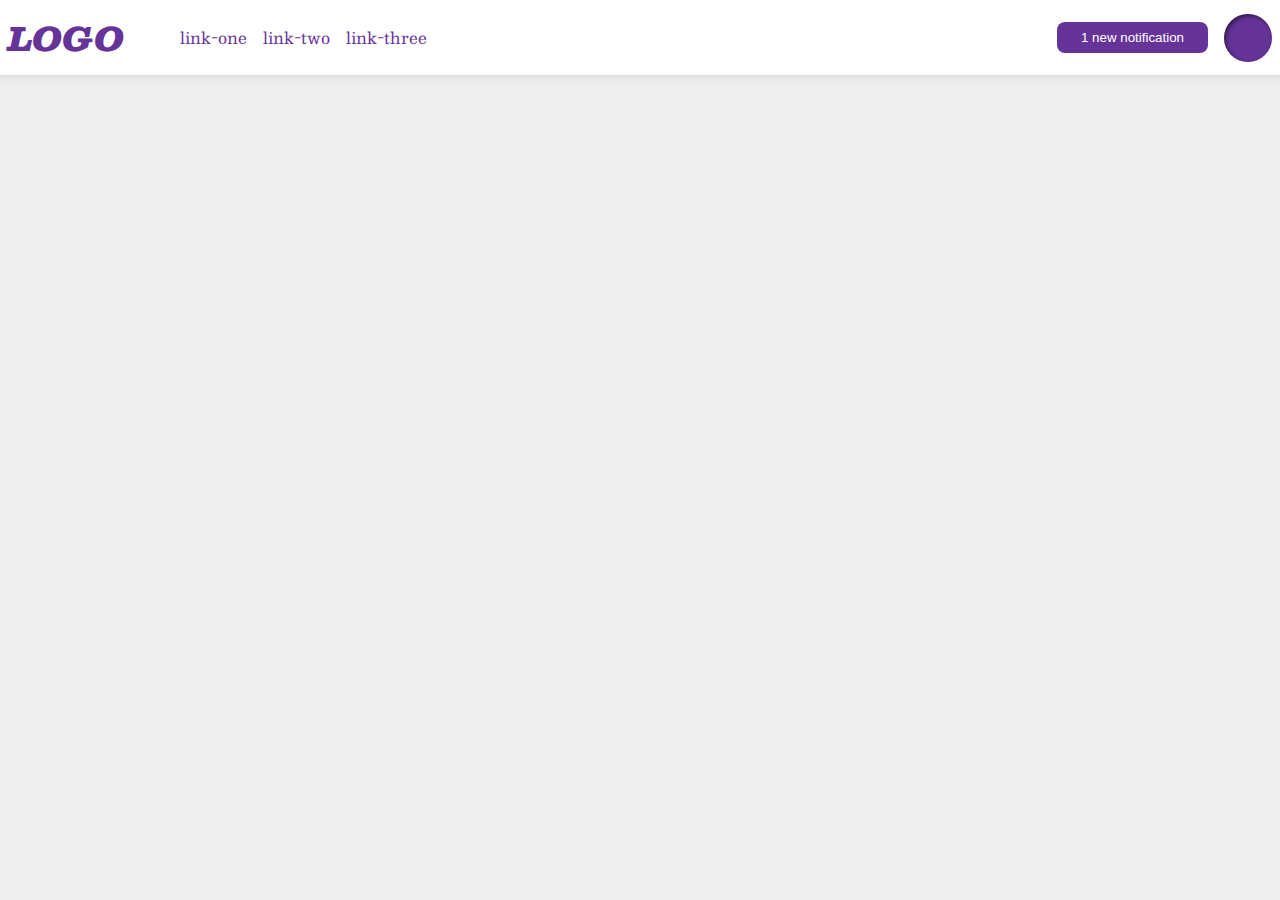
<file: flex/03-flex-header-2/index.html>
<!DOCTYPE html>
<html lang="en">

<head>
  <meta charset="UTF-8">
  <meta http-equiv="X-UA-Compatible" content="IE=edge">
  <meta name="viewport" content="width=device-width, initial-scale=1.0">
  <title>Flex Header 2</title>
  <link rel="stylesheet" href="style.css">
</head>

<body>
  <div class="header">
    <div class="left-side">
      <div class="logo">
        LOGO
      </div>
      <ul class="links">
        <li><a href="google.com">link-one</a></li>
        <li><a href="google.com">link-two</a></li>
        <li><a href="google.com">link-three</a></li>
      </ul>
    </div>
    <div class="right-side">
      <button class="notifications">
        1 new notification
      </button>
      <div class="profile-image"></div>
    </div>
  </div>
</body>

</html>
</file>
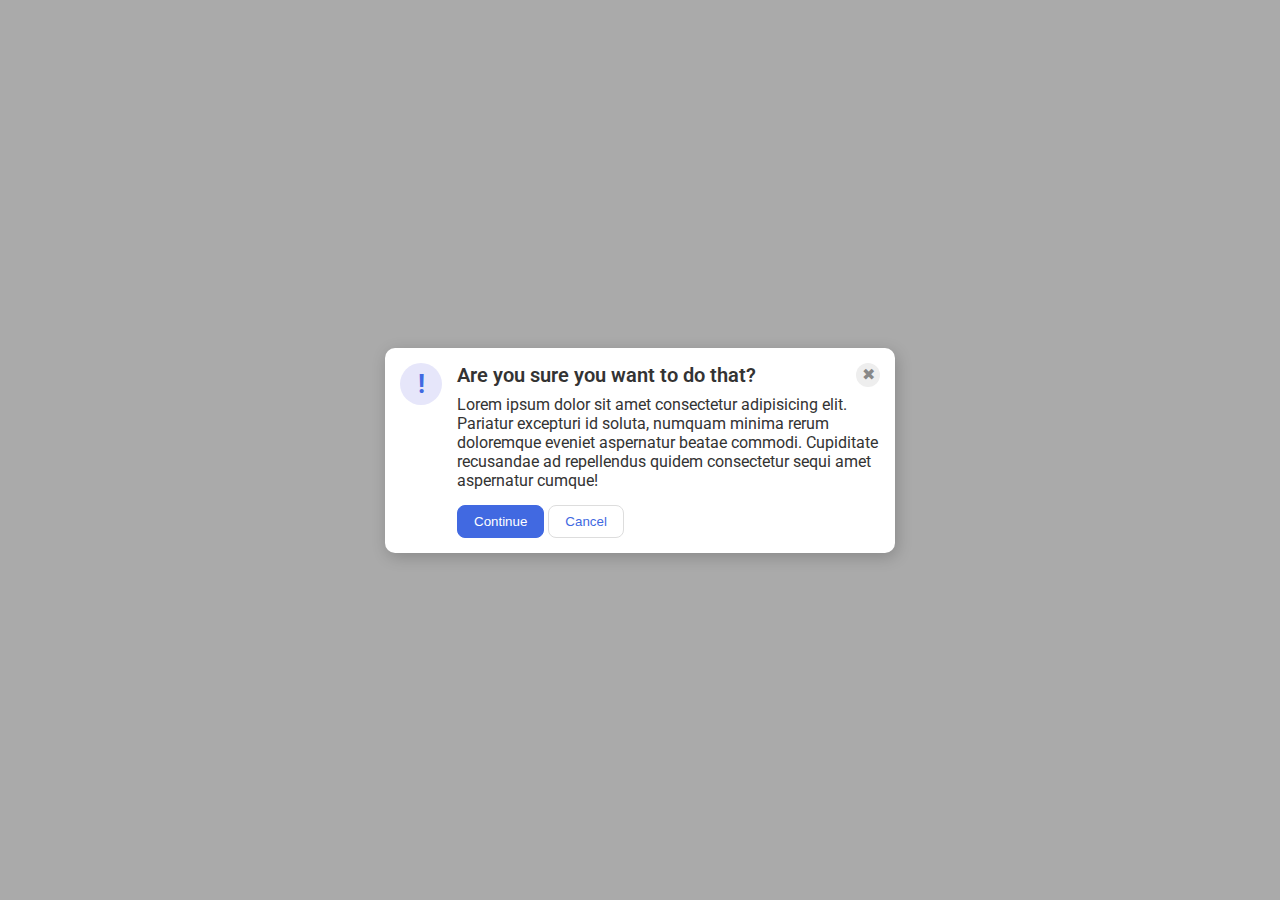
<file: flex/05-flex-modal/index.html>
<!DOCTYPE html>
<html lang="en">

<head>
  <meta charset="UTF-8">
  <meta http-equiv="X-UA-Compatible" content="IE=edge">
  <meta name="viewport" content="width=device-width, initial-scale=1.0">
  <link rel="stylesheet" href="style.css">
  <title>Modal</title>
</head>

<body>
  <div class="modal">
    <div class="icon">!</div>
    <div class="container">
      <div class="header">Are you sure you want to do that?
        <div class="close-button">✖</div>
      </div>
      <div class="text">Lorem ipsum dolor sit amet consectetur adipisicing elit. Pariatur excepturi id soluta, numquam
        minima rerum doloremque eveniet aspernatur beatae commodi. Cupiditate recusandae ad repellendus quidem
        consectetur
        sequi amet aspernatur cumque!</div>
      <button class="continue">Continue</button>
      <button class="cancel">Cancel</button>
    </div>
  </div>
</body>

</html>
</file>
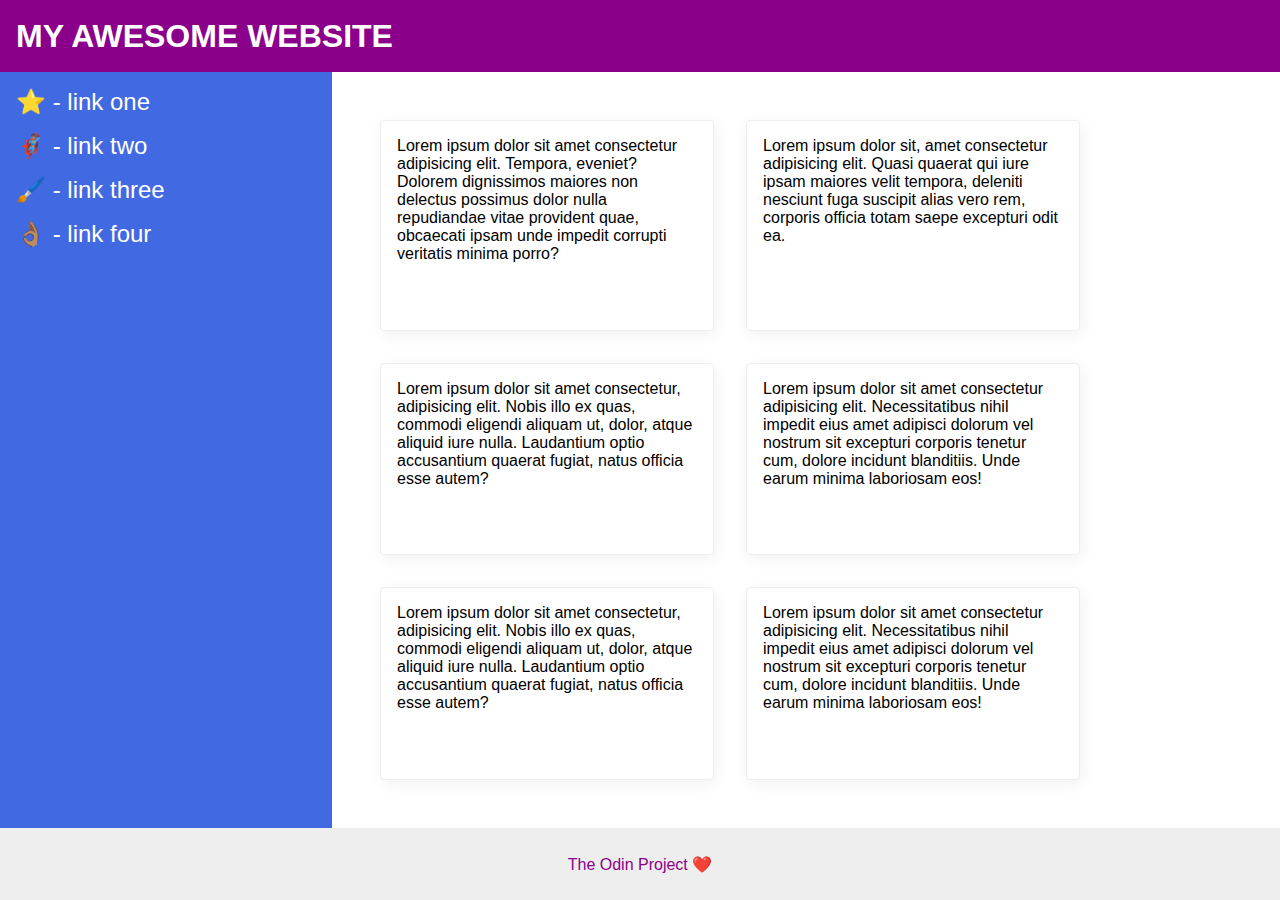
<file: flex/07-flex-layout-2/index.html>
<!DOCTYPE html>
<html lang="en">

<head>
  <meta charset="UTF-8">
  <meta http-equiv="X-UA-Compatible" content="IE=edge">
  <meta name="viewport" content="width=device-width, initial-scale=1.0">
  <title>The Holy Grail</title>
  <link rel="stylesheet" href="style.css">
</head>

<body>
  <div class="header">
    MY AWESOME WEBSITE
  </div>

  <div class="content">
    <div class="sidebar">
      <ul>
        <li><a href="google.com">⭐ - link one</a></li>
        <li><a href="google.com">🦸🏽‍♂️ - link two</a></li>
        <li><a href="google.com">🖌️ - link three</a></li>
        <li><a href="google.com">👌🏽 - link four</a></li>
      </ul>
    </div>
    <div class="cards">
      <div class="card">Lorem ipsum dolor sit amet consectetur adipisicing elit. Tempora, eveniet? Dolorem dignissimos
        maiores non delectus possimus dolor nulla repudiandae vitae provident quae, obcaecati ipsam unde impedit
        corrupti
        veritatis minima porro?</div>
      <div class="card">Lorem ipsum dolor sit, amet consectetur adipisicing elit. Quasi quaerat qui iure ipsam maiores
        velit tempora, deleniti nesciunt fuga suscipit alias vero rem, corporis officia totam saepe excepturi odit ea.
      </div>
      <div class="card">Lorem ipsum dolor sit amet consectetur, adipisicing elit. Nobis illo ex quas, commodi eligendi
        aliquam ut, dolor, atque aliquid iure nulla. Laudantium optio accusantium quaerat fugiat, natus officia esse
        autem?</div>
      <div class="card">Lorem ipsum dolor sit amet consectetur adipisicing elit. Necessitatibus nihil impedit eius amet
        adipisci dolorum vel nostrum sit excepturi corporis tenetur cum, dolore incidunt blanditiis. Unde earum minima
        laboriosam eos!</div>
      <div class="card">Lorem ipsum dolor sit amet consectetur, adipisicing elit. Nobis illo ex quas, commodi eligendi
        aliquam ut, dolor, atque aliquid iure nulla. Laudantium optio accusantium quaerat fugiat, natus officia esse
        autem?</div>
      <div class="card">Lorem ipsum dolor sit amet consectetur adipisicing elit. Necessitatibus nihil impedit eius amet
        adipisci dolorum vel nostrum sit excepturi corporis tenetur cum, dolore incidunt blanditiis. Unde earum minima
        laboriosam eos!</div>
    </div>
  </div>

  <div class="footer">
    The Odin Project ❤️
  </div>
</body>

</html>
</file>
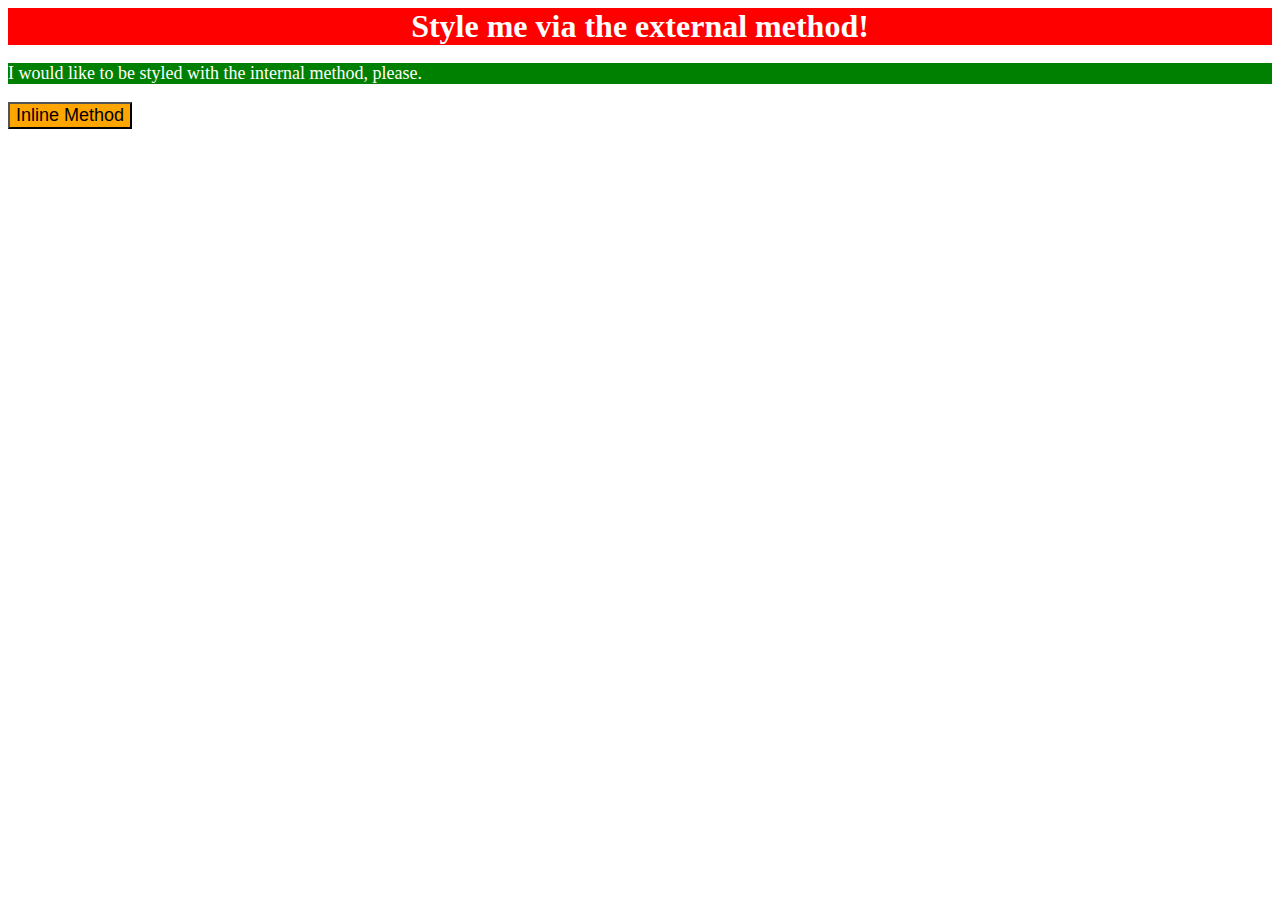
<file: foundations/01-css-methods/index.html>
<!DOCTYPE html>
<html lang="en">

<head>
  <meta charset="UTF-8">
  <meta http-equiv="X-UA-Compatible" content="IE=edge">
  <meta name="viewport" content="width=device-width, initial-scale=1.0">
  <link rel="stylesheet" href="./styles.css">
  <title>Methods for Adding CSS</title>
  <style>
    p {
      background-color: green;
      color: white;
      font-size: 18px;
    }
  </style>
</head>

<body>
  <div>Style me via the external method!</div>
  <p>I would like to be styled with the internal method, please.</p>
  <button style="background-color: orange; font-size: 18px">Inline Method</button>
</body>

</html>
</file>
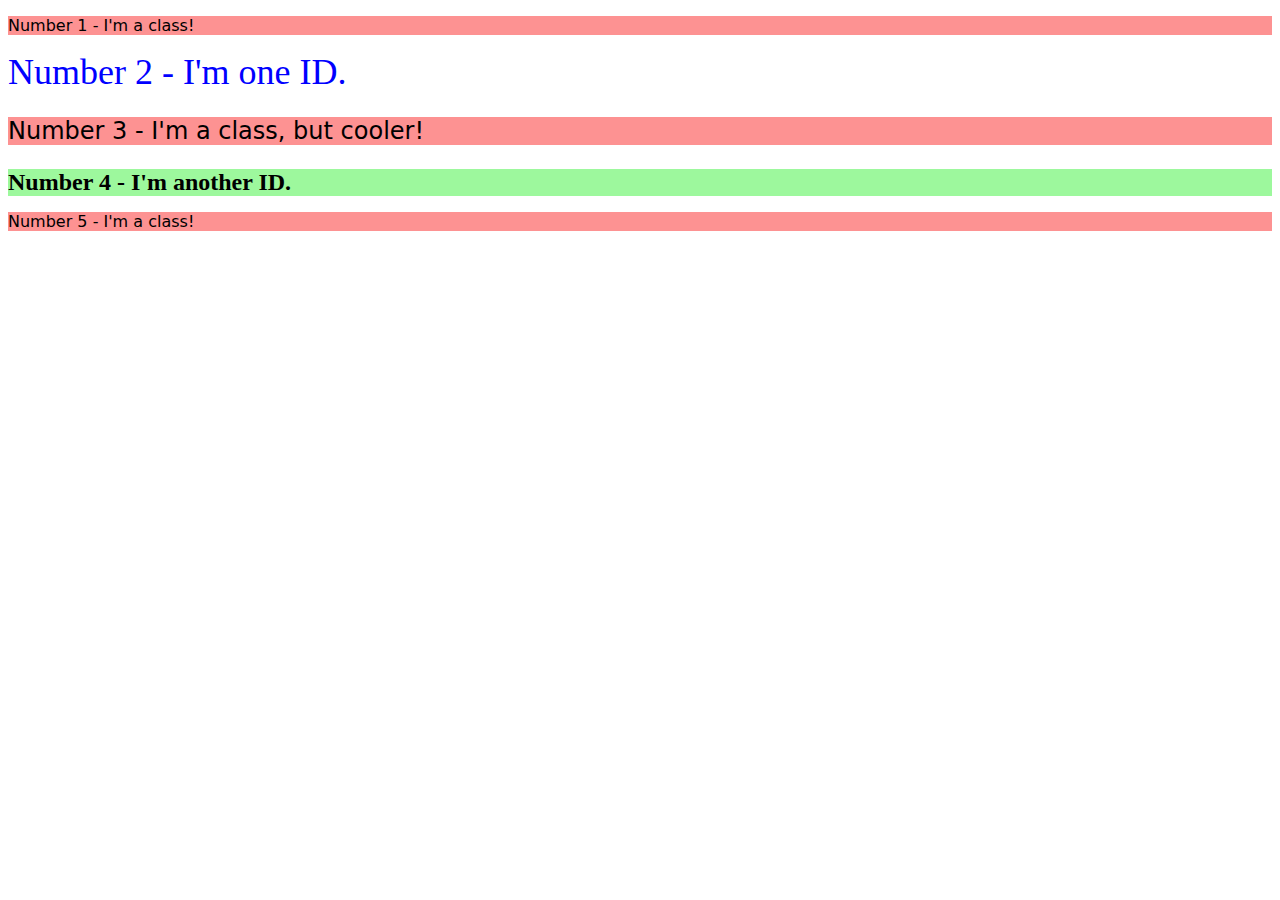
<file: foundations/02-class-id-selectors/index.html>
<!DOCTYPE html>
<html lang="en">

<head>
  <meta charset="UTF-8">
  <meta http-equiv="X-UA-Compatible" content="IE=edge">
  <meta name="viewport" content="width=device-width, initial-scale=1.0">
  <title>Class and ID Selectors</title>
  <link rel="stylesheet" href="./style.css">
</head>

<body>
  <p class="odd">Number 1 - I'm a class!</p>
  <div class="even" id="two">Number 2 - I'm one ID.</div>
  <p class="odd cooler">Number 3 - I'm a class, but cooler!</p>
  <div class="even" id="four">Number 4 - I'm another ID.</div>
  <p class="odd">Number 5 - I'm a class!</p>
</body>

</html>
</file>
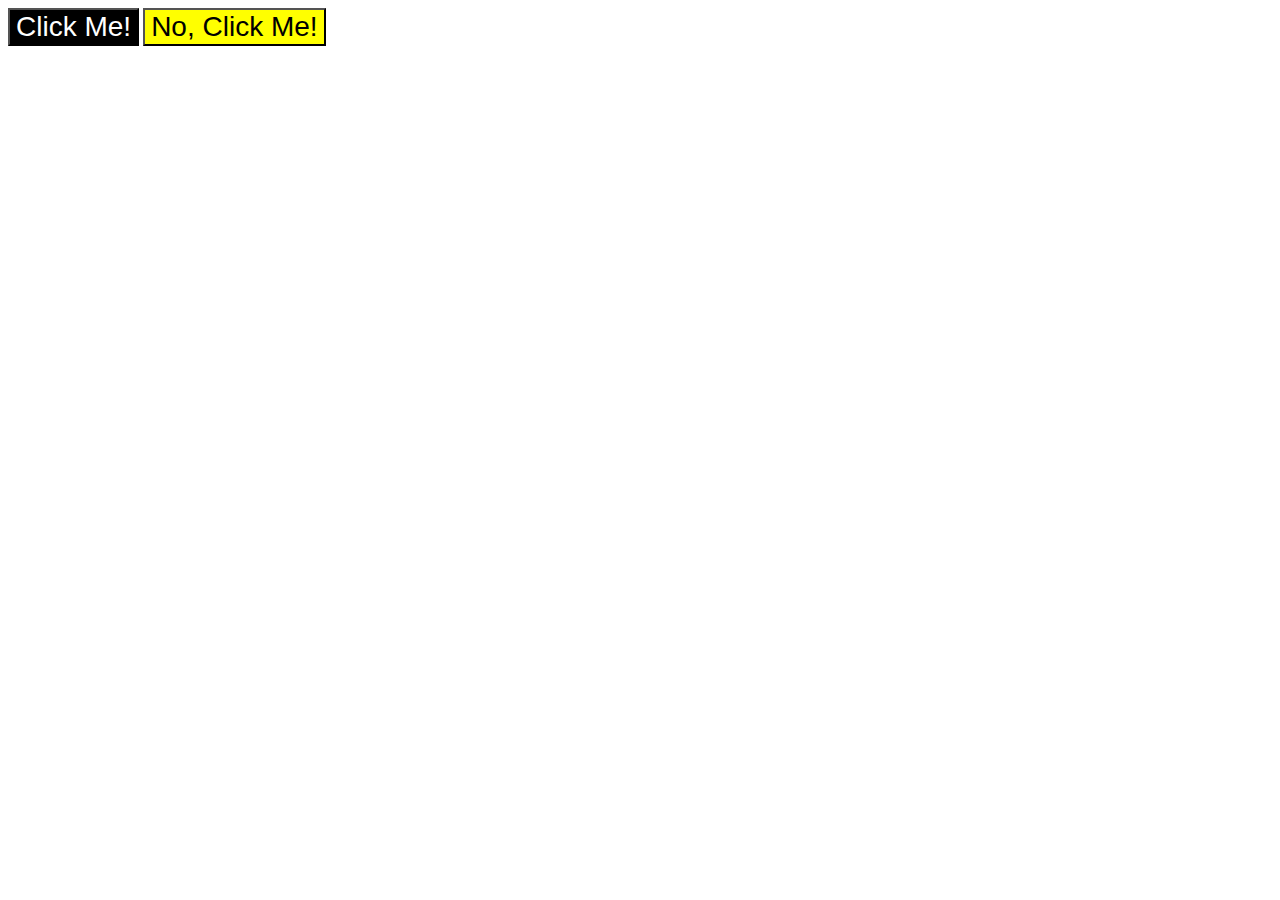
<file: foundations/03-grouping-selectors/index.html>
<!DOCTYPE html>
<html lang="en">

<head>
  <meta charset="UTF-8">
  <meta http-equiv="X-UA-Compatible" content="IE=edge">
  <meta name="viewport" content="width=device-width, initial-scale=1.0">
  <title>Grouping Selectors</title>
  <link rel="stylesheet" href="style.css">
</head>

<body>
  <button class="click">Click Me!</button>
  <button class="click-me">No, Click Me!</button>
</body>

</html>
</file>
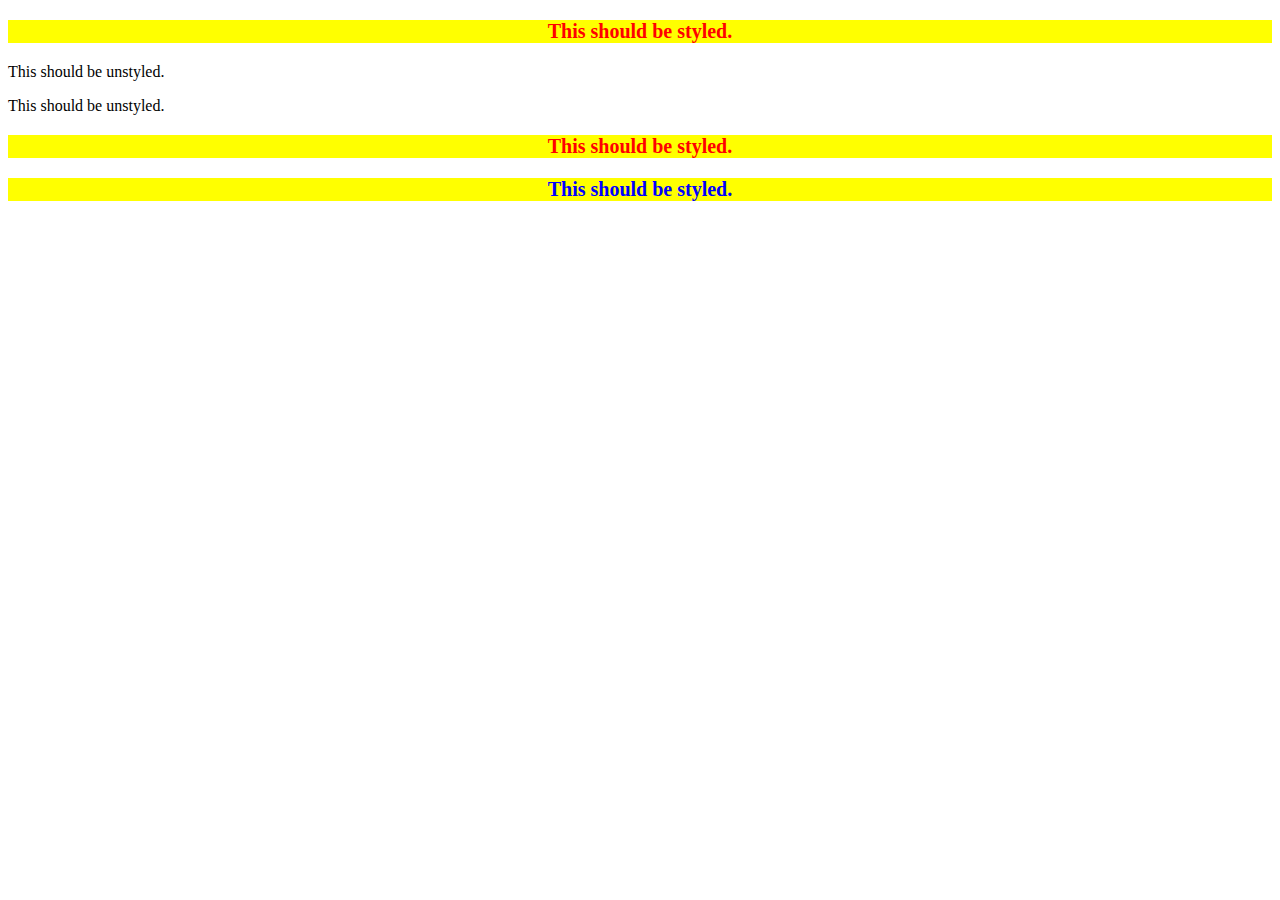
<file: foundations/05-descendant-combinator/index.html>
<!DOCTYPE html>
<html lang="en">

<head>
  <meta charset="UTF-8">
  <meta http-equiv="X-UA-Compatible" content="IE=edge">
  <meta name="viewport" content="width=device-width, initial-scale=1.0">
  <title>Descendant Combinator</title>
  <link rel="stylesheet" href="style.css">
</head>

<body>
  <div class="container">
    <p class="text">This should be styled.</p>
  </div>
  <p class="text">This should be unstyled.</p>
  <p class="text">This should be unstyled.</p>
  <div class="container">
    <p class="text">This should be styled.</p>
    <p class="text" id="special">This should be styled.</p>
  </div>
</body>

</html>
</file>
<file: flex/03-flex-header-2/style.css>
/* this is some magical font-importing.  
you'll learn about it later. */
@import url("https://fonts.googleapis.com/css2?family=Besley:ital,wght@0,400;1,900&display=swap");

body {
  margin: 0;
  background: #eee;
  font-family: Besley, serif;
}

.header {
  background: white;
  border-bottom: 1px solid #ddd;
  box-shadow: 0 0 8px rgba(0, 0, 0, 0.1);
  display: flex;
  justify-content: space-between;
  padding: 8px;
}

.left-side,
.right-side {
  display: flex;
  align-items: center;
  gap: 16px;
}

.profile-image {
  background: rebeccapurple;
  box-shadow: inset 2px 2px 4px rgba(0, 0, 0, 0.5);
  border-radius: 50%;
  width: 48px;
  height: 48px;
}

.logo {
  color: rebeccapurple;
  font-size: 32px;
  font-weight: 900;
  font-style: italic;
}

button {
  border: none;
  border-radius: 8px;
  background: rebeccapurple;
  color: white;
  padding: 8px 24px;
}

a {
  /* this removes the line under our links */
  text-decoration: none;
  color: rebeccapurple;
}

ul {
  list-style-type: none;
  display: flex;
  align-items: center;
  gap: 16px;
}
</file>
<file: flex/05-flex-modal/style.css>
@import url("https://fonts.googleapis.com/css2?family=Roboto:wght@400;700&display=swap");

html,
body {
  height: 100%;
}

body {
  font-family: Roboto, sans-serif;
  margin: 0;
  background: #aaa;
  color: #333;
  /* I'll give you this one for free lol */
  display: flex;
  align-items: center;
  justify-content: center;
}

.modal {
  background: white;
  width: 480px;
  border-radius: 10px;
  box-shadow: 2px 4px 16px rgba(0, 0, 0, 0.2);
  display: flex;
  gap: 15px;
  padding: 15px;
}

.icon {
  color: royalblue;
  font-size: 26px;
  font-weight: 700;
  background: lavender;
  width: 42px;
  height: 42px;
  border-radius: 50%;
  display: flex;
  align-items: center;
  justify-content: center;
  flex-shrink: 0;
}

.header {
  display: flex;
  align-items: center;
  justify-content: space-between;
  font-size: 20px;
  font-weight: 600;
  margin-bottom: 8px;
}

.text {
  margin-bottom: 15px;
}

.close-button {
  background: #eee;
  border-radius: 50%;
  color: #888;
  font-weight: 400;
  font-size: 16px;
  height: 24px;
  width: 24px;
  display: flex;
  align-items: center;
  justify-content: center;
}

button {
  padding: 8px 16px;
  border-radius: 8px;
}

button.continue {
  background: royalblue;
  border: 1px solid royalblue;
  color: white;
}

button.cancel {
  background: white;
  border: 1px solid #ddd;
  color: royalblue;
}
</file>
<file: flex/07-flex-layout-2/style.css>
body {
  font-family: -apple-system, BlinkMacSystemFont, "Segoe UI", Roboto, Oxygen,
    Ubuntu, Cantarell, "Open Sans", "Helvetica Neue", sans-serif;
  margin: 0;
  min-height: 100vh;
  display: flex;
  flex-direction: column;
}

ul {
  list-style-type: none;
  margin: 0;
  padding: 0;
}

li {
  margin-bottom: 16px;
}

a {
  text-decoration: none;
  color: white;
  font-size: 24px;
}

.header {
  height: 72px;
  background: darkmagenta;
  color: white;
  font-size: 32px;
  font-weight: 900;
  padding: 0 16px;
  display: flex;
  align-items: center;
}

.content {
  display: flex;
  flex: 1;
}

.footer {
  height: 72px;
  background: #eee;
  color: darkmagenta;
  display: flex;
  align-items: center;
  justify-content: center;
}

.sidebar {
  width: 300px;
  background: royalblue;
  padding: 16px;
  flex-shrink: 0;
}

.cards {
  padding: 32px;
  display: flex;
  flex-wrap: wrap;
}

.card {
  border: 1px solid #eee;
  box-shadow: 2px 4px 16px rgba(0, 0, 0, 0.06);
  border-radius: 4px;
  width: 300px;
  padding: 16px;
  margin: 16px;
}
</file>
<file: foundations/01-css-methods/styles.css>
/* styles.css */
div {
  background-color: red;
  color: white;
  font-size: 32px;
  font-weight: bold;
  text-align: center;
}
</file>
<file: foundations/02-class-id-selectors/style.css>
.odd {
  background-color: rgb(253, 146, 146);
  font-family: "Verdana", "DejaVu Sans", sans-serif;
}

#two {
  color: blue;
  font-size: 36px;
}

.odd.cooler {
  font-size: 24px;
}

#four {
  background-color: rgb(157, 248, 157);
  font-size: 24px;
  font-weight: bold;
}
</file>
<file: foundations/03-grouping-selectors/style.css>
.click,
.click-me {
  font-size: 28px;
  font-family: Helvetica, "Times New Roman", sans-serif;
}

.click {
  background-color: black;
  color: white;
}

.click-me {
  background-color: yellow;
}
</file>
<file: foundations/05-descendant-combinator/style.css>
.container .text {
  background-color: yellow;
  color: red;
  font-size: 20px;
  text-align: center;
}

/* Combining a type and class selector for the descendant combinator */
div .text {
  font-weight: bold;
}

/* Practicing chaining selectors with descendant combinator */
.container .text#special {
  color: blue;
}
</file>
